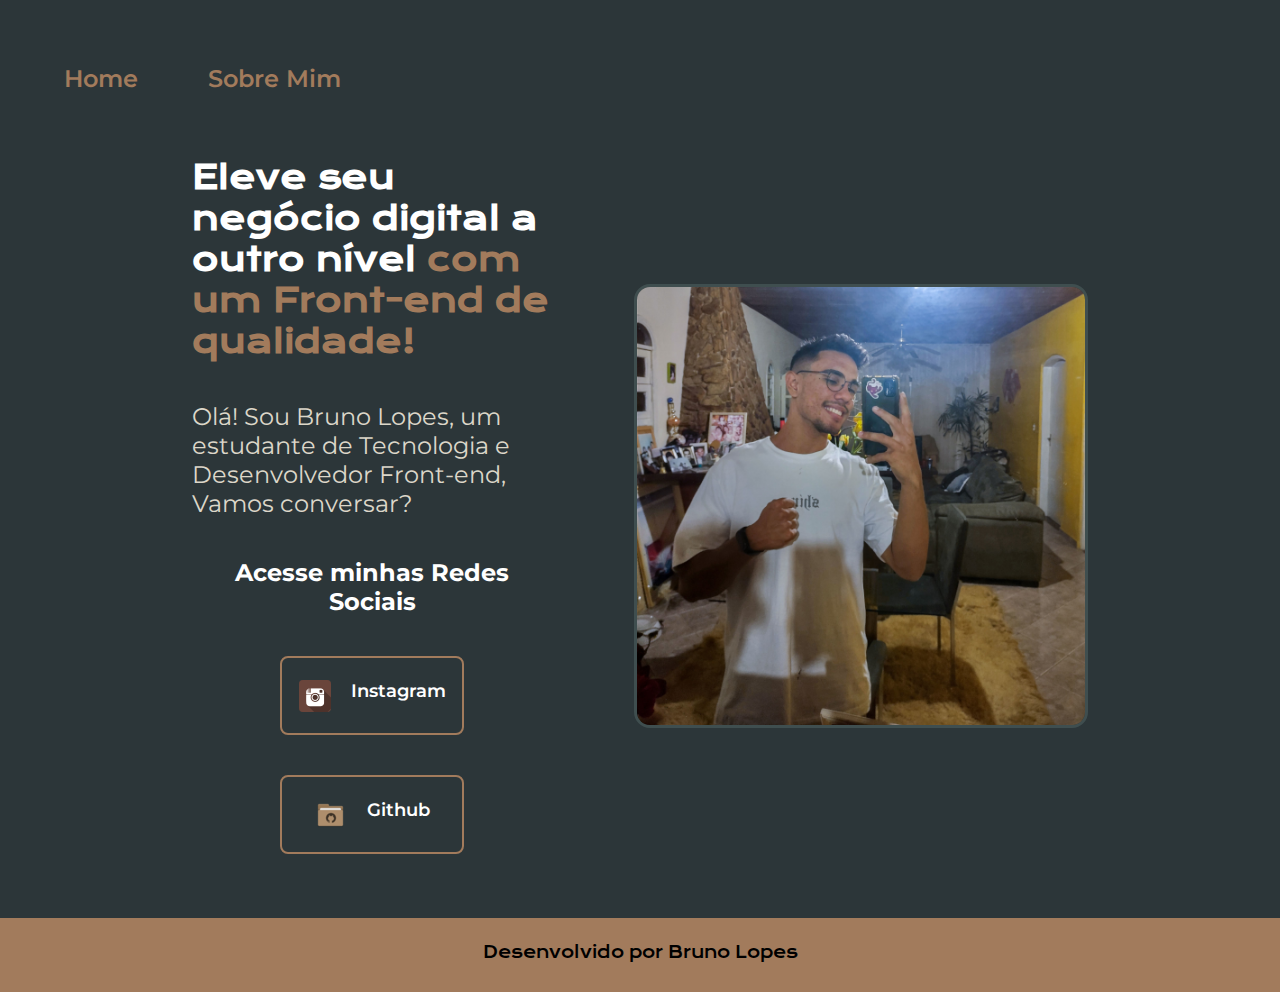
<file: index.html>
<!DOCTYPE html>
<html lang="pt-br">
<head>
    <meta charset="UTF-8">
    <meta name="viewport" content="width=device-width, initial-scale=1.0">
    <title>portifolio</title>
<link rel="stylesheet" href="styles/style.css">

</head>
<body>

<header class="cabecalho">

    <nav class="cabecalho__menu">
    
        <a href="index.html" class="cabecalho__menu__link">Home</a>
    
    </nav>
    
    <nav class="cabecalho__menu">
    
        <a href="aboutme.html" class="cabecalho__menu__link">Sobre Mim</a>

</nav>


</header>

    <main class="apresentacao" >
             <section class="apresentacao__conteudo">
                 <h1 class="apresentacao__conteudo__titulo">Eleve seu negócio digital a outro nível <strong>com um Front-end de qualidade!</strong></h1>
                        <p class="apresentacao__conteudo__texto">Olá! Sou <span>Bruno Lopes</span>, um estudante de Tecnologia e Desenvolvedor Front-end, Vamos conversar?</p>
                          
                         <div class="apresentacao__links">
                            <h3 class="apresentacao__links__subtitulo">Acesse minhas  Redes Sociais</h3>
                                 <a class="apresentacao__links__navegacao" href="https://www.instagram.com/bruno_lgs/?next=%2Fbruno_lgs%2F" target="_blank">
                                
                                    <img src="imagens/insta-logo.png" alt="icone do instagram">
                                    <p>Instagram</p>
                                </a>
                            
                                 <a class="apresentacao__links__navegacao" href="https://github.com/Brunolopesgomes" target="_blank" >
                                   <img src="imagens/github-logo.png" alt="icone do github">
                                   Github


                                </a>
                             
                         </div>
             </section>
                
               
                    
                            <img class="apresentacao__imagem" src="imagens/eu-de-branco400.png" alt="Garoto com roupa branca">
               
    
    </main>
       <footer>

        <p>Desenvolvido por <a  class="link-footer"  href="aboutme.html">Bruno Lopes</a></p>


       </footer>

</body>
</html>
</file>
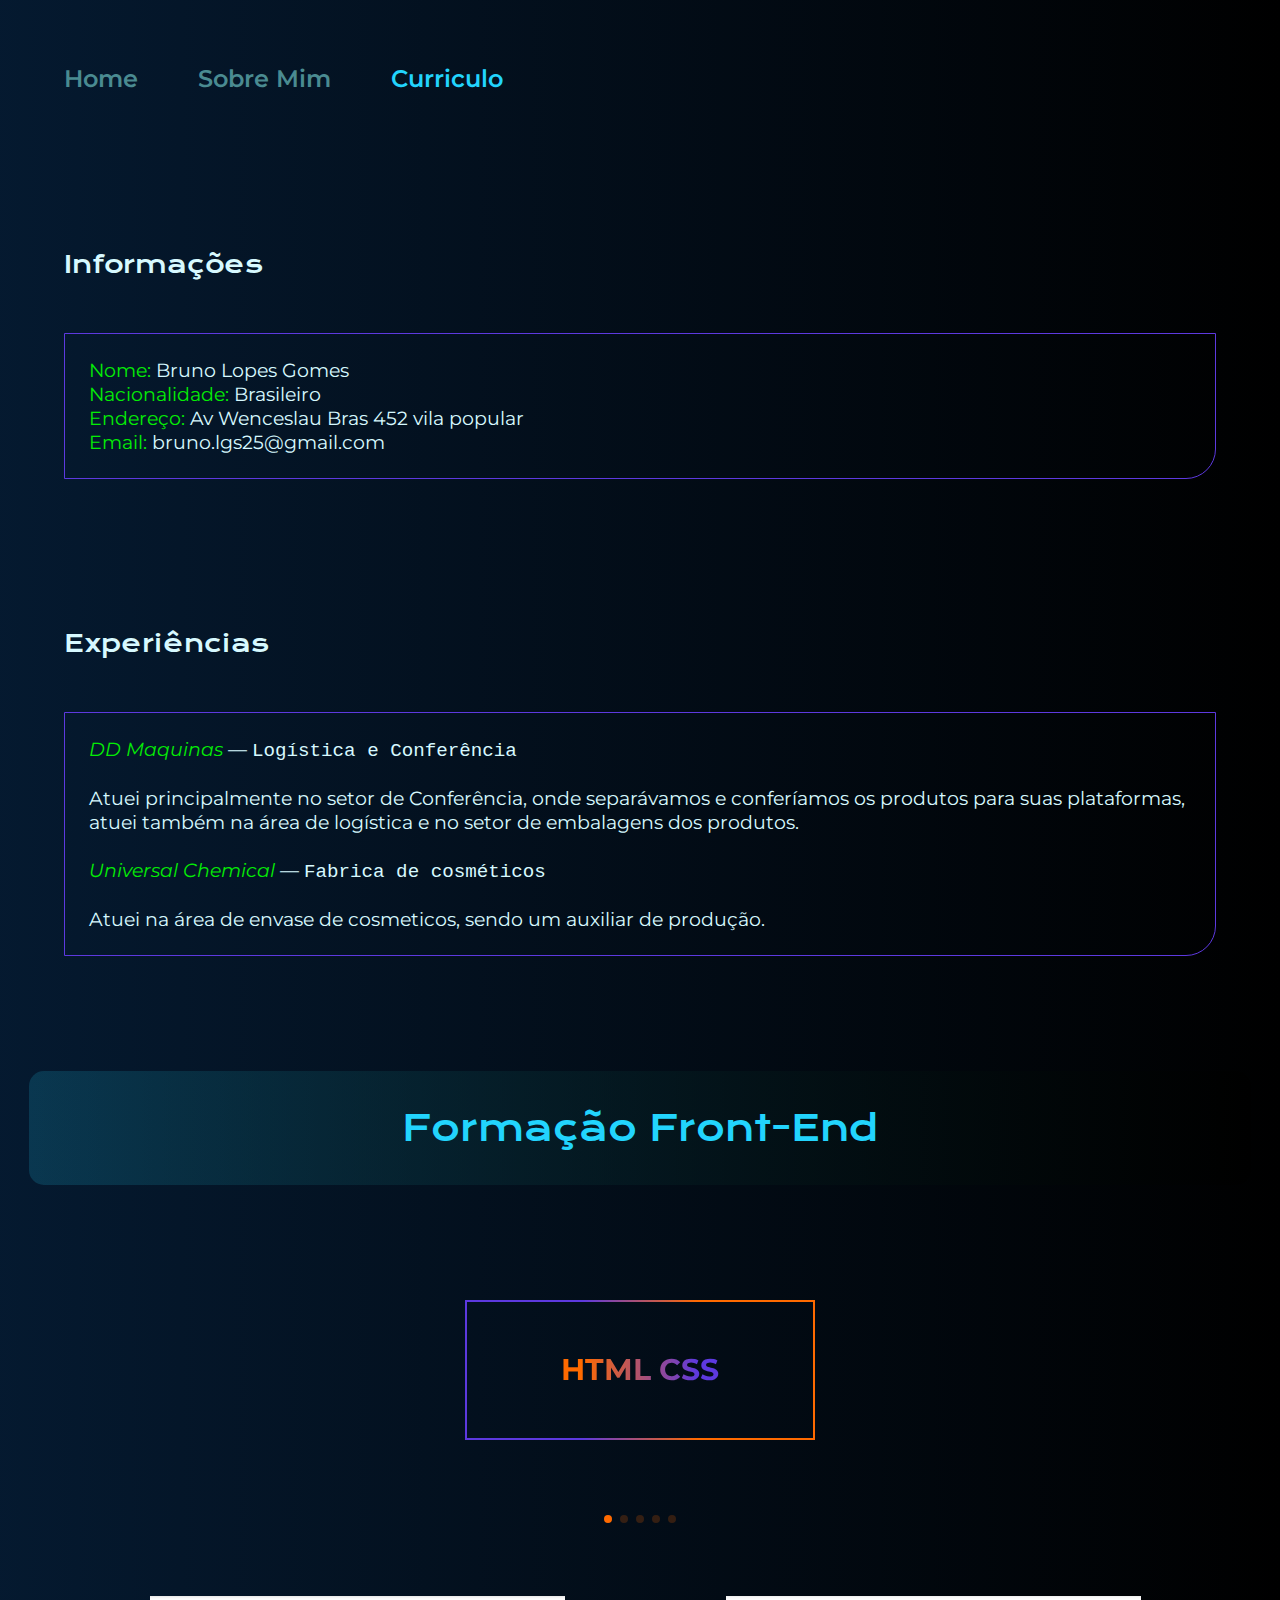
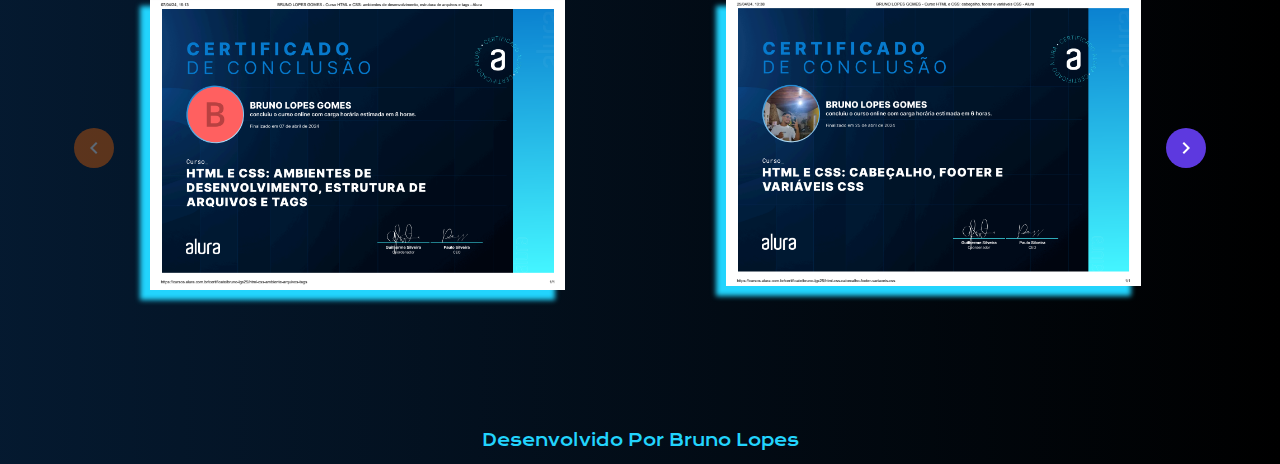
<file: curriculo.html>
<!DOCTYPE html>
<html lang="pt-br">
<head>
    <meta charset="UTF-8">
    <meta name="viewport" content="width=device-width, initial-scale=1.0">
    <title>Curriculo</title>
    <link
    rel="stylesheet"
    href="https://cdn.jsdelivr.net/npm/swiper@11/swiper-bundle.min.css"
  />
<link rel="stylesheet" href="styles/curriculo.css">

</head>
<body>
    <header class="cabecalho"> 

        <nav class="cabecalho__menu">
    
            <a class="cabecalho__menu__link" href="index.html">Home</a>

        </nav>
        <nav class="cabecalho__menu"> 
            <a class="cabecalho__menu__link"  href="aboutme.html">Sobre Mim</a>

        </nav>
        <nav class="cabecalho__menu">
            
            <a class="cabecalho__menu__link"   href="curriculo.html"><span>Curriculo</span></a>


        </nav>

    </header>

    <main class="apresentacao">
        <section class="apresentacao__informacoes"></section>
            
            <h1 class="apresentacao__informacoes__titulo" >Informações</h1>
                 <br>
        
            
                <P class="apresentacao__informacoes__texto">
                <span class="apresentacao__informacoes__texto__destaque
                " >Nome:</span> Bruno Lopes Gomes <br>
                <span class="apresentacao__informacoes__texto__destaque
                " >Nacionalidade:</span> Brasileiro <br>
                <span class="apresentacao__informacoes__texto__destaque
                " >Endereço:</span> Av Wenceslau Bras 452 vila popular <br>
                <span class="apresentacao__informacoes__texto__destaque
                " >Email:</span> bruno.lgs25@gmail.com <br>

                </P>

            <h1  class="apresentacao__informacoes__titulo">  
              Experiências

            </h1>
            <br>
                <p class="apresentacao__informacoes__texto">
                        
                    <i class="apresentacao__informacoes__texto__destaque" >DD Maquinas </i>— <code>Logística e Conferência</code> <br><br>
                    Atuei principalmente no setor de Conferência, onde separávamos e conferíamos os produtos para suas plataformas, atuei também na área de logística e no setor de embalagens dos produtos. <br><br>
                    <i class="apresentacao__informacoes__texto__destaque" >Universal Chemical</i> — <code>Fabrica de cosméticos</code><br><br>
                    Atuei na área de envase de cosmeticos, sendo um auxiliar de produção.
                    

                </p>

        </section>

        <section class="formacoes" >
            <h2 class="formacao__titulo">
            
            Formação Front-End
            
            </h2>
            <!-- Slider main container -->
            <h3 class="titulo__swiper">HTML CSS</h3>
            <div class="swiper">
                
                <!-- If we need pagination -->
                <div class="swiper-pagination"></div>
                <!-- Additional required wrapper -->
                <div class="swiper-wrapper">
                  <!-- Slides -->
                  <div class="swiper-slide"><img src="imagens/certificado01.png" alt="imagem certificado"></div>
                  <div class="swiper-slide"><img src="imagens/certificado02.png" alt="imagem certificado"></div>
                  <div class="swiper-slide"><img src="imagens/certificado03.png" alt="imagem certificado"></div>
                  <div class="swiper-slide"><img src="imagens/certificado04.png" alt="imagem certificado"></div>
                  <div class="swiper-slide"><img src="imagens/certificado05.png" alt="imagem certificado"></div>
                  <div class="swiper-slide"><img src="imagens/certificado06.png" alt="imagem certificado"></div>
                  ...
                </div>
              
                <!-- If we need navigation buttons -->
                <div class="swiper-button-prev"></div>
                <div class="swiper-button-next"></div>
              
              </div>
        </section>
       
    </main>

    <footer class="rodape">
     <div class="rodape__conteudo" ></div>
     <p class="rodape__conteudo__texto" > Desenvolvido Por Bruno Lopes</p>


    </footer>


    <script src="https://cdn.jsdelivr.net/npm/swiper@11/swiper-bundle.min.js"></script>
    <script>
        const swiper = new Swiper('.swiper', {
        slidesPerView: 3,   
        spaceBetween:0,

        navigation: {
    nextEl: '.swiper-button-next',
    prevEl: '.swiper-button-prev',
        },
    
    pagination : {
        el: '.swiper-pagination',
        type: 'bullets',
        },

      breakpoints:{

        1440:{
            slidesPerView:3
        },

        1024:{
            slidesPerView:2


        },

        768:{
            slidesPerView: 2,
            spaceBetween: 0
        },
        
        425:{
            slidesPerView: 1,
            spaceBetween: 0


        },
        320:{
            slidesPerView: 1,
            spaceBetween: 0


        }


      }
});



    </script>
</body>
</html>
</file>
<file: styles/style.css>
@charset "utf-8";

@import url('https://fonts.googleapis.com/css2?family=Krona+One&family=Montserrat:ital,wght@0,100..900;1,100..900&display=swap');

*{
margin: 0px;
padding: 0px;

}

:root{
  --cor01:#2C3639;
    --cor02:#A27B5C ;
    --cor03:#DCD7C9;
    --cor04:#3F4E4F;
    --cor-hover:rgb(25, 25, 25);
    --fonte01:"Krona One", sans-serif;
    --fonte02:"Montserrat", sans-serif;


}


body{

background-color: var(--cor01);
color: white;
height: 100vh;
/*height: 100vh;*/
box-sizing: border-box;
/*isso faz com que o hmtl ocupe todo o espaço da tela, e que nenhum item filho saia da div pai*/

}
.cabecalho{

display: flex;
padding-top: 5%;
padding-left: 5%;
gap: 70px;
width: 50%;


}

.cabecalho__menu__link{
font-family: var(--fonte02);
font-size: 1.5rem;
font-weight: 600;
color: var(--cor02);
text-decoration: none;


}




.apresentacao{
  padding: 5% 15%;
 display: flex;
 align-items: center;
justify-content:space-between;
gap:82px ;

}

.apresentacao__conteudo{
width: 50%;
display: flex;
flex-direction: column;
gap: 40px;

}

.apresentacao__conteudo__titulo{
font-size:2rem;
font-family: "Krona One", sans-serif ;



}

.apresentacao__conteudo__texto{
  font-size: 1.5rem;
  font-family: "Montserrat", sans-serif;
  color: var(--cor03);
  

}




strong{
color: var(--cor02);

}

 span{
        color: var(--cor03);
      
       
}

.apresentacao__links{
display: flex;
justify-content: space-between;
flex-direction: column;
align-items: center;
justify-content: center;
gap: 40px;

}


.apresentacao__links__subtitulo{

font-family:"Montserrat", sans-serif;
font-size: 24px;

text-align: center;


}


.apresentacao__links__navegacao{

text-decoration: none;
background-color:var(--cor01);
width: 50%;
border-radius:8px;

padding: 6% 0;
font-family:"Montserrat", sans-serif ;
font-size: large;
font-weight: 600;
border: 2px solid var(--cor02);
color:white;
display: flex;
justify-content: center;
gap: 20px;


}



.apresentacao__links__link:hover{

background-color: var(--cor04);
cursor: pointer;

}

.apresentacao__imagem{
  border-radius: 16px;
  border: 3px solid var(--cor04);
/*
box-shadow: 9px -9px 9px var(--cor02);*/
width: 50%;
}




footer{
  height: 50px;
  width: 100%;
  background-color:var(--cor02);
  display: flex;
  justify-content: center;
  font-family: var(--fonte01);
  padding-top: 24px;
  color: black;
  text-align: center;
  
} 
.link-footer{
color: black;
text-decoration: none;
}
    
.link-footer:hover{
color: var(--cor04) ;

}

/* -------------------------------------------------------------*/

@media (max-width:1024px) {


  .cabecalho{
gap:50px ;
padding: 5% 0 0 5%;
margin-bottom: 5%;


  }

  .apresentacao{
  flex-direction:row;
padding: 2% 8%;
 }

 .apresentacao__conteudo{

width:50%;

 }


.apresentacao__conteudo__titulo{
font-size:25px ;
padding-left: 2%;

}
.apresentacao__conteudo__texto{
  width: 100%;
  margin-left:4% ;
}

.apresentacao__links__subtitulo{
width:60%;

}


.apresentacao__imagem{
width:50% ;
margin-top: -10%;
}


.apresentacao__links{
width: 100%;

}

}

@media (max-width:820px) {

.cabecalho__menu__link{
width: 100%;
font-size: 24px;

}



  .apresentacao{
  flex-direction: column-reverse;;
  }
.apresentacao__imagem{
margin-top: 10%;
width:50% ;
}

.apresentacao__conteudo{
width: 100%;
text-indent: 3%;
margin-bottom: 10%;
}
.apresentacao__conteudo__titulo{
font-size: 34px;

}


.apresentacao__conteudo__texto{
font-size: 34px;


}


.apresentacao__links{
width: 80%;
margin-left: 10%;

}



}

@media (max-width:450px) {

.apresentacao{
flex-direction: column-reverse;

}
.cabecalho{
width:70% ;


}
.apresentacao__imagem{
  margin-top: 12%;
  margin-bottom:-10% ;
  width: 70%;

}
.apresentacao__conteudo{
  align-items: center;
  justify-content: center;

}
.apresentacao__conteudo__titulo{
width: 90%;
font-size: 25px;
}
.apresentacao__conteudo__texto{
  width: 100%;
  font-size: 24px;
  text-align: center;
  margin-bottom: 8%;
  }
  .apresentacao__links{
  width: 100%;
  margin-left: 5%;
  
  }
}
</file>
<file: styles/curriculo.css>
@import url('https://fonts.googleapis.com/css2?family=Krona+One&family=Montserrat:ital,wght@0,100..900;1,100..900&display=swap');




*{
padding: 0px;
margin: 0px;


}


:root{
    --cor01:#01080E;
      --cor02:#0a336168;
      --cor03:#D7F9FF;
      --cor04:#4A8B91;
      --cor05:#22d4fd;
      --cor06:#5d39df;
      --cor07:rgb(4, 237, 4);
      --cor08:rgb(255, 106, 0);

      --cor09:#FF6500;
      --cor10:#1E3E62;
      --cor11:#0B192C;
      

      --cor-hover:rgb(25, 25, 25);
      --fonte01:"Krona One", sans-serif;
      --fonte02:"Montserrat", sans-serif;
 
  
  }
  



body{
background-color:var(--cor01);
box-sizing: border-box;


}

.cabecalho{
display: flex;
width:auto ;
align-items: center;
padding-top: 5%;
padding-left: 5%;
background-image:linear-gradient(to left, black,#0a336168);
gap: 60px;

}

.cabecalho__menu{}


.cabecalho__menu__link{
text-decoration: none;
font-family: var(--fonte02);
font-size:1.5rem;
color:var(--cor04);
font-weight: 600;
}

span{
color: var(--cor05);

}

.apresentacao{
display: flex;
flex-direction:column;
padding: 5%;

background-image:linear-gradient(to left, black,#0a336168);

}
.apresentacao__informacoes__titulo{

  font-family: var(--fonte01);
  font-weight:normal;
  font-size: 1.5rem;
  text-align: justify;
  color: var(--cor03);
margin: 3% 0;


}

.apresentacao__informacoes{
margin-bottom: 5%;
}

.apresentacao__informacoes__texto{
  color: white;
  font-family: var(--fonte02);
  font-weight:normal;
  font-size: 1.2rem;
  color: var(--cor03);
  margin-bottom: 10%;
 border: 1px solid var(--cor06);
padding: 1.5rem;
border-radius: 0px 0px 30px 0px;

}
.apresentacao__informacoes__texto__destaque{
color: rgb(4, 237, 4);


}



.formacoes{
display: flex;
flex-direction: column;
align-items: center;


}

.formacao__titulo{
font-family: var(--fonte01);
color: var(--cor05);
font-weight: normal;
font-size: 35px;
padding: 3%;
margin-bottom: 10%;
text-align: center;
border-radius: 15px;
width:100% ;
background-image:linear-gradient(to left, black,#22d5fd29);
}

.swiper{
width: 100%;

}

.swiper-pagination{
position: initial;
margin: 1% 0;
}
.swiper-pagination-bullet{
background: var(--cor08);
}


.titulo__swiper{  
background-image:linear-gradient(to right,rgb(255, 106, 0),rgb(255, 106, 0),#5d39df,#5d39df);
font-family: var(--fonte02);
text-align: center;
font-size: 30px;
line-height: 20px;
margin-bottom: 5%;
border: 2px solid;
padding: 5%;
width: 20%;
-webkit-background-clip: text;
-webkit-text-fill-color:transparent;
border-image:linear-gradient(to left,rgb(255, 106, 0),rgb(255, 106, 0),#5d39df,#5d39df) 1;
}

.swiper-slide{
padding: 5% 0 ;
}

.swiper-slide>img{
width:72%;

margin:0 -5% 0 15%;
box-shadow:-10px 10px 5px var(--cor05); 
/* border-image:linear-gradient(to bottom,rgb(255, 106, 0),rgb(255, 106, 0),#5d39df,#5d39df) 1; */
}
.swiper-button-prev,.swiper-button-next{
color: transparent;
background-color: var(--cor07);
border-radius: 50%;
margin: 0.3% 0;
height: 40px;
width: 40px;
}
.swiper-button-prev{
background-color:var(--cor08) ;

background-image: url(../imagens/chevron_left_black_24dp\ 1.png);
background-position: center;
background-repeat: no-repeat;
}
.swiper-button-next{

  background-color:var(--cor06) ;

  background-image: url(../imagens/chevron_right_black_24dp\ 1.png);
  background-position: center;
  background-repeat: no-repeat;




}
.rodape{
  display: flex;
height:50px;
justify-content: center;
align-items: center;
width: auto;
font-family: var(--fonte01);
font-size: 1rem;
background-image:linear-gradient(to left, black,#0a336168);
color: var(--cor05);


}



/*-------------------------------------------------------------------------------------------*/
@media (max-width:1024px) {
.titulo__swiper{

font-size:22px ;
}


.swiper-slide{
margin:0 -3% 0 2.5%;


}

.swiper-slide>img{
width: 70%;

box-shadow:-8px 8px 5px var(--cor05); 

}

.swiper-button-prev,.swiper-button-next{
  background-position: center;
  height: 32px;
  width: 32px;
  }
}


/*-------------------------------------------------------------------------------------------*/

@media screen and (max-width:820px){


  .formacao__titulo{
  font-size: 24px;
  
  
  }

  .titulo__swiper{
    width: 35%;
    font-size:25px ;
    }
    
    .swiper{
      width: 100%;
    
    }


  .swiper-slide>img{
    width: 72%;
    
margin:0 -1% 0 11%;
  }
}

/*-------------------------------------------------------------------------------------------*/

@media screen and (max-width:450px){

  .cabecalho__menu__link{
  font-size: 21px;
  }
  .cabecalho{
  gap: 30px;
  
  
  }
  .cabecalho__menu{
  
  padding-top: 5%;
  }
  
  .apresentacao{
  padding-top: 5%;
  
  }

  .apresentacao__informacoes__titulo{
  
  font-size: 20px;
  
  }

  .apresentacao__informacoes__texto{
  font-size: 14px;
  
  }



  .formacao__titulo{
    font-size: 24px;
    margin: 20% 0;
    
    }
    .titulo__swiper{
      width:35% ;
      font-size:17px ;
      }

      .swiper-pagination{
      margin-bottom: 8%;
      
      }
      .swiper-button-prev,.swiper-button-next{
       
        }
        .swiper-slide>img{
          width: 60%;
          margin:0 0 0 20%;
        }
  
}
@media screen and (max-width:320px){
  .cabecalho{
    gap: 17px;
    
    
    }
    .cabecalho__menu__link{
      font-size: 19px;
      }
}
</file>
